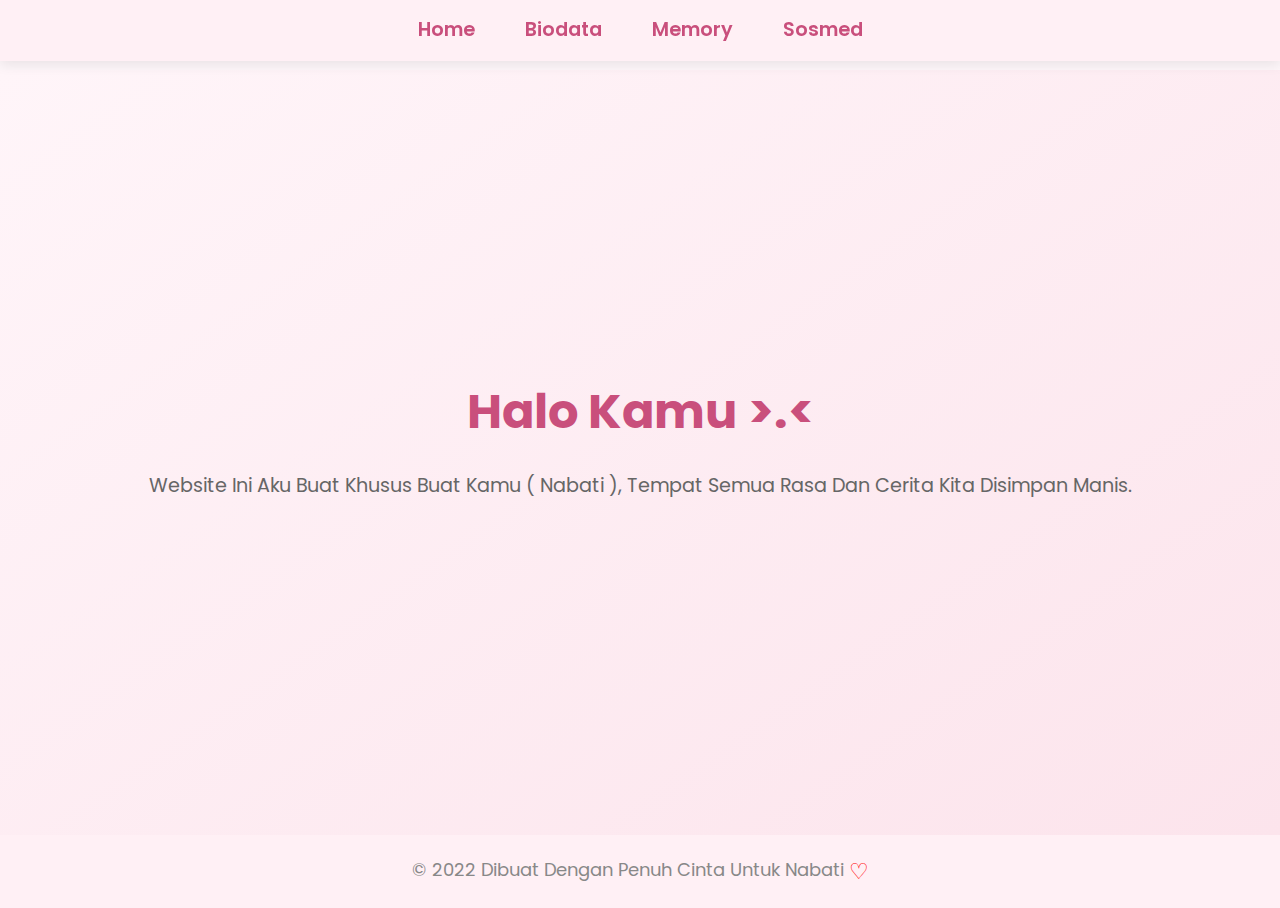
<file: index.html>
<!DOCTYPE html>
<html lang="id">
<head>
  <meta charset="UTF-8" />
  <meta name="viewport" content="width=device-width, initial-scale=1.0" />
  <title>Our Love Story</title>
  <link rel="stylesheet" href="css/style-main.css" />
  <link href="https://fonts.googleapis.com/css2?family=Poppins&display=swap" rel="stylesheet" />
  <!-- Favicon untuk semua perangkat -->
    <link rel="shortcut icon" href="favicon.ico" type="icon/n-icon">
<link rel="icon" href="favicon.ico" type="icon/n-icon.png">
</head>
<body>
  <nav class="navbar">
    <ul>
      <li><a href="/" class="active">Home</a></li>
      <li><a href="biodata.html">Biodata</a></li>
      <li><a href="memory.html">Memory</a></li>
      <li><a href="sosmed.html">Sosmed</a></li>
    </ul>
  </nav>
  <header class="hero">
    <div class="content">
      <h1>Halo Kamu >.<</h1>
        <p>Website Ini Aku Buat Khusus Buat Kamu ( Nabati ), Tempat Semua Rasa Dan Cerita Kita Disimpan Manis.</p>
    </div>
  </header>
<footer>
  <p style="font-size: 18px; line-height: 1.5;">
    &copy; 2022 Dibuat Dengan Penuh Cinta Untuk Nabati
    <a href="https://link-apa-aja.com" target="_blank" style="text-decoration: none; color: red; font-size: 22px; vertical-align: middle;">
      &#9825;
    </a>
  </p>
</footer>
</body>
</html>
</file>
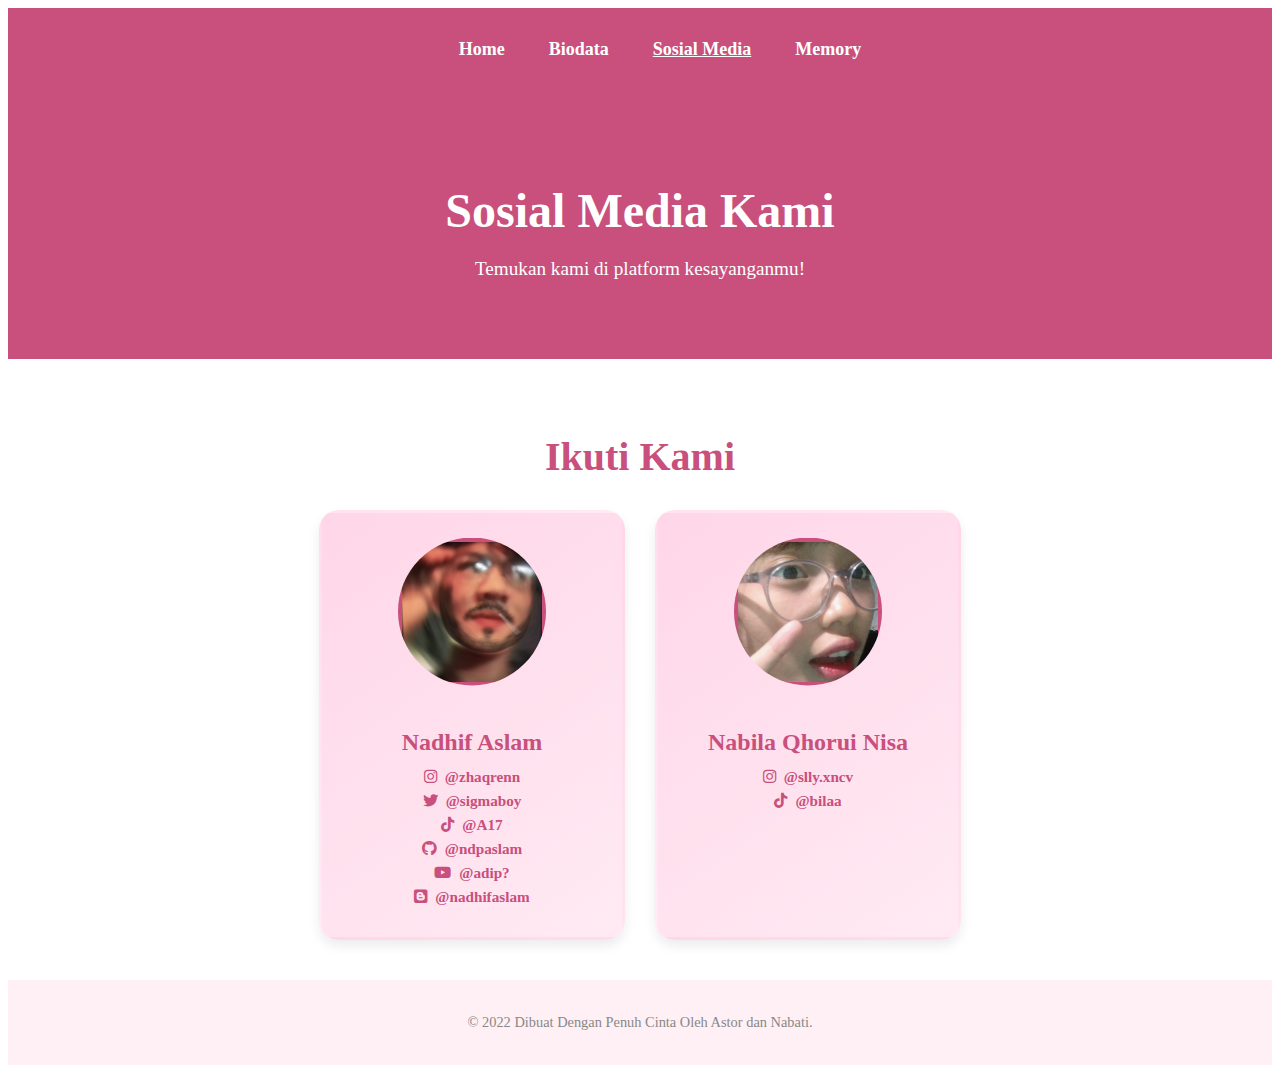
<file: sosmed.html>
<!DOCTYPE html>
<html lang="id">
<head>
  <meta charset="UTF-8" />
  <meta name="viewport" content="width=device-width, initial-scale=1.0" />
  <title>Sosial Media Kami</title>
  <link rel="stylesheet" href="css/style-sosmed.css" />
  <link href="https://fonts.googleapis.com/css2?family=Poppins&display=swap" rel="stylesheet" />
  <link rel="stylesheet" href="https://cdnjs.cloudflare.com/ajax/libs/font-awesome/6.5.0/css/all.min.css" />
</head>
<body>
  <!-- Navbar -->
  <nav class="navbar">
    <ul>
      <li><a href="index.html">Home</a></li>
      <li><a href="biodata.html">Biodata</a></li>
      <li><a href="sosmed.html" class="active">Sosial Media</a></li>
      <li><a href="memory.html">Memory</a></li>
    </ul>
  </nav>

  <!-- Header -->
  <header class="hero">
    <div class="content">
      <h1>Sosial Media Kami</h1>
      <p>Temukan kami di platform kesayanganmu!</p>
    </div>
  </header>

  <!-- Section Sosmed -->
  <section class="sosmed">
    <div class="container">
      <h2>Ikuti Kami</h2>
      <div class="sosmed-cards">
        <!-- Card Nadhif -->
        <div class="sosmed-card">
          <img src="image/astor2.jpg" alt="Nadhif Aslam" />
          <h3>Nadhif Aslam</h3>
          <p><i class="fab fa-instagram"></i><a href="https:/instagram.com/@zhaqrenn">@zhaqrenn</a></p>
          <p><i class="fab fa-twitter"></i><a href="https://x.com/>@Ndpaslam">@sigmaboy<a/></p>
          <p><i class="fab fa-tiktok"></i><a href="https://tiktok.com/@whoisadip">@A17</a></p>
          <p><i class="fab fa-github"></i><a href="https://github.com/ndpaslam">@ndpaslam</a></p>
          <p><i class="fab fa-youtube"></i><a href="https://youtube.com/ndpaslam">@adip?</a></p>
          <p><i class="fab fa-blogger"></i><a href="https://www.blogger.com/profile/08191299443854300724">@nadhifaslam</a></p>
        </div>

        <!-- Card Bila -->
        <div class="sosmed-card">
          <img src="image/nabati2.jpg" alt="Nabila Qhorui Nisa" />
          <h3>Nabila Qhorui Nisa</h3>
          <p><i class="fab fa-instagram"></i><a href="https://www.instagram.com/@slly.xncv">@slly.xncv</a></p>
          <p><i class="fab fa-tiktok"></i><a href="https://www.tiktok.com/@_bi.lla0">@bilaa</a></p>
        </div>
      </div>
    </div>
  </section>

  <!-- Footer -->
  <footer>
    <p>&copy; 2022 Dibuat Dengan Penuh Cinta Oleh Astor dan Nabati.</p>
  </footer>
</body>
</html>
</file>
<file: css/style-sosmed.css>
/* Navbar */
.navbar {
  background-color: #c94f7c; /* pink premium */
  text-align: center;
  padding: 15px 0;
}

.navbar ul {
  list-style: none;
}

.navbar ul li {
  display: inline;
  margin: 0 20px;
}

.navbar ul li a {
  text-decoration: none;
  color: white;
  font-weight: bold;
  font-size: 18px;
  transition: color 0.3s ease;
}

.navbar ul li a.active {
  color: #fff;
  text-decoration: underline;
}

.navbar ul li a:hover {
  color: #a34063; /* pink tua (hover/aksi) */
}

/* Hero Section */
.hero {
  background-color: #c94f7c; /* pink premium */
  padding: 60px 20px;
  text-align: center;
  color: white;
}

.hero .content h1 {
  font-size: 3em;
  margin-bottom: 20px;
}

.hero .content p {
  font-size: 1.2em;
}

/* Biodata Section */
.biodata {
  padding: 40px 20px;
  text-align: center;
}

.biodata h2 {
  font-size: 2.5em;
  margin-bottom: 30px;
  color: #c94f7c; /* pink premium */
}

/* === Sosial Media Section === */
.sosmed {
  padding: 40px 20px;
  text-align: center;
}

.sosmed h2 {
  font-size: 2.5em;
  margin-bottom: 30px;
  color: #c94f7c;
}

.sosmed-cards {
  display: flex;
  justify-content: center;
  flex-wrap: wrap;
  gap: 30px;
  margin-top: 20px;
}

.sosmed-card {
  background: linear-gradient(145deg, #ffd6e8, #ffeaf3);
  border: 3px solid transparent;
  border-radius: 20px;
  box-shadow: 0 6px 12px rgba(0, 0, 0, 0.08);
  width: 260px;
  padding: 25px 20px;
  text-align: center;
  transition: all 0.4s ease;
  position: relative;
}

.sosmed-card:hover {
  transform: translateY(-5px);
  box-shadow: 0 12px 25px rgba(201, 79, 124, 0.3);
}

.sosmed-card img {
  width: 140px;
  height: 140px;
  object-fit: cover;
  margin-bottom: 15px;
  clip-path: circle(50%);
  border: 4px solid #c94f7c;
}

.sosmed-card h3 {
  font-size: 1.5em;
  color: #c94f7c;
  margin-bottom: 12px;
}

.sosmed-card p {
  font-size: 0.95em;
  color: #555;
  margin: 6px 0;
}

.sosmed-card p i {
  margin-right: 8px;
  color: #c94f7c;
}

.sosmed-card a {
  color: #c94f7c;
  text-decoration: none;
  font-weight: 600;
  transition: color 0.3s ease;
}

.sosmed-card a:hover {
  color: #a34063;
  text-decoration: underline;
}

/* === Responsive Sosmed === */
@media (max-width: 768px) {
  .sosmed h2 {
    font-size: 2em;
  }

  .sosmed-cards {
    flex-direction: column;
    gap: 25px;
  }

  .sosmed-card {
    width: 100%;
  }

  .sosmed-card img {
    height: 120px;
    width: 120px;
  }
}

/* Footer */
footer {
  background: #fff0f5;
  padding: 20px;
  text-align: center;
  color: #888;
  font-size: 0.9rem;
}
</file>
<file: css/style-main.css>
/* Reset */
* {
  margin: 0;
  padding: 0;
  box-sizing: border-box;
}

/* Font & Body */
body {
  font-family: 'Poppins', sans-serif;
  background: #fdf6f9;
  color: #444;
  line-height: 1.6;
  padding-top: 70px;
  transition: all 0.3s ease;
}

/* Navbar */
.navbar {
  position: fixed;
  top: 0;
  width: 100%;
  background: #fff0f5;
  box-shadow: 0 4px 12px rgba(0, 0, 0, 0.08);
  z-index: 1000;
}

.navbar ul {
  display: flex;
  justify-content: center;
  padding: 15px 0;
  list-style: none;
}

.navbar ul li {
  margin: 0 25px;
}

.navbar ul li a {
  text-decoration: none;
  color: #c94f7c;
  font-weight: 600;
  font-size: 1.2rem;
  transition: color 0.3s ease;
}

.navbar ul li a:hover {
  color: #9e3b63;
}

/* Hero Section */
.hero {
  height: 85vh;
  display: flex;
  align-items: center;
  justify-content: center;
  background: linear-gradient(145deg, #fff5f9, #fce4ec);
  text-align: center;
  padding: 0 20px;
}

.hero-content {
  max-width: 700px;
  background: #ffffffc9;
  padding: 40px;
  border-radius: 20px;
  box-shadow: 0 15px 40px rgba(0, 0, 0, 0.1);
  animation: fadeIn 1.5s ease;
}

.hero h1 {
  font-size: 3rem;
  color: #c94f7c;
  margin-bottom: 20px;
}

.hero p {
  font-size: 1.2rem;
  color: #666;
  margin-bottom: 30px;
}

.hero .btn {
  display: inline-block;
  background: #c94f7c;
  color: white;
  padding: 12px 30px;
  border-radius: 30px;
  text-decoration: none;
  font-weight: 500;
  transition: background 0.3s ease;
}

.hero .btn:hover {
  background: #a34063;
}

/* Kenangan Section */
.kenangan {
  padding: 60px 20px;
  background: #fff0f5;
  text-align: center;
}

.kenangan h2 {
  font-size: 2.4rem;
  color: #c94f7c;
  margin-bottom: 30px;
}

.kenangan-images {
  display: flex;
  flex-wrap: wrap;
  justify-content: center;
  gap: 25px;
}

.kenangan-item {
  width: 300px;
  background: #fff;
  border-radius: 15px;
  box-shadow: 0 8px 25px rgba(0, 0, 0, 0.07);
  overflow: hidden;
  transition: transform 0.3s ease;
}

.kenangan-item:hover {
  transform: translateY(-10px);
}

.kenangan-item img {
  width: 100%;
  height: 220px;
  object-fit: cover;
}

.kenangan-item p {
  padding: 15px;
  font-size: 1rem;
  color: #555;
}

/* Quotes Section */
.quotes {
  background: #fdecef;
  padding: 50px 30px;
  text-align: center;
}

.quotes h2 {
  color: #c94f7c;
  margin-bottom: 20px;
  font-size: 2rem;
}

.quotes p {
  font-style: italic;
  font-size: 1.2rem;
  color: #555;
}

/* Footer */
footer {
  background: #fff0f5;
  padding: 20px;
  text-align: center;
  color: #888;
  font-size: 0.9rem;
}

/* Animation */
@keyframes fadeIn {
  0% {
    opacity: 0;
    transform: translateY(20px);
  }
  100% {
    opacity: 1;
    transform: translateY(0);
  }
}

/* Responsive */
@media (max-width: 768px) {
  .navbar ul {
    flex-direction: column;
  }

  .navbar ul li {
    margin: 10px 0;
  }

  .kenangan-images {
    flex-direction: column;
    gap: 20px;
  }

  .kenangan-item {
    width: 90%;
  }

  .hero h1 {
    font-size: 2.2rem;
  }

  .hero p {
    font-size: 1rem;
  }
}
</file>
